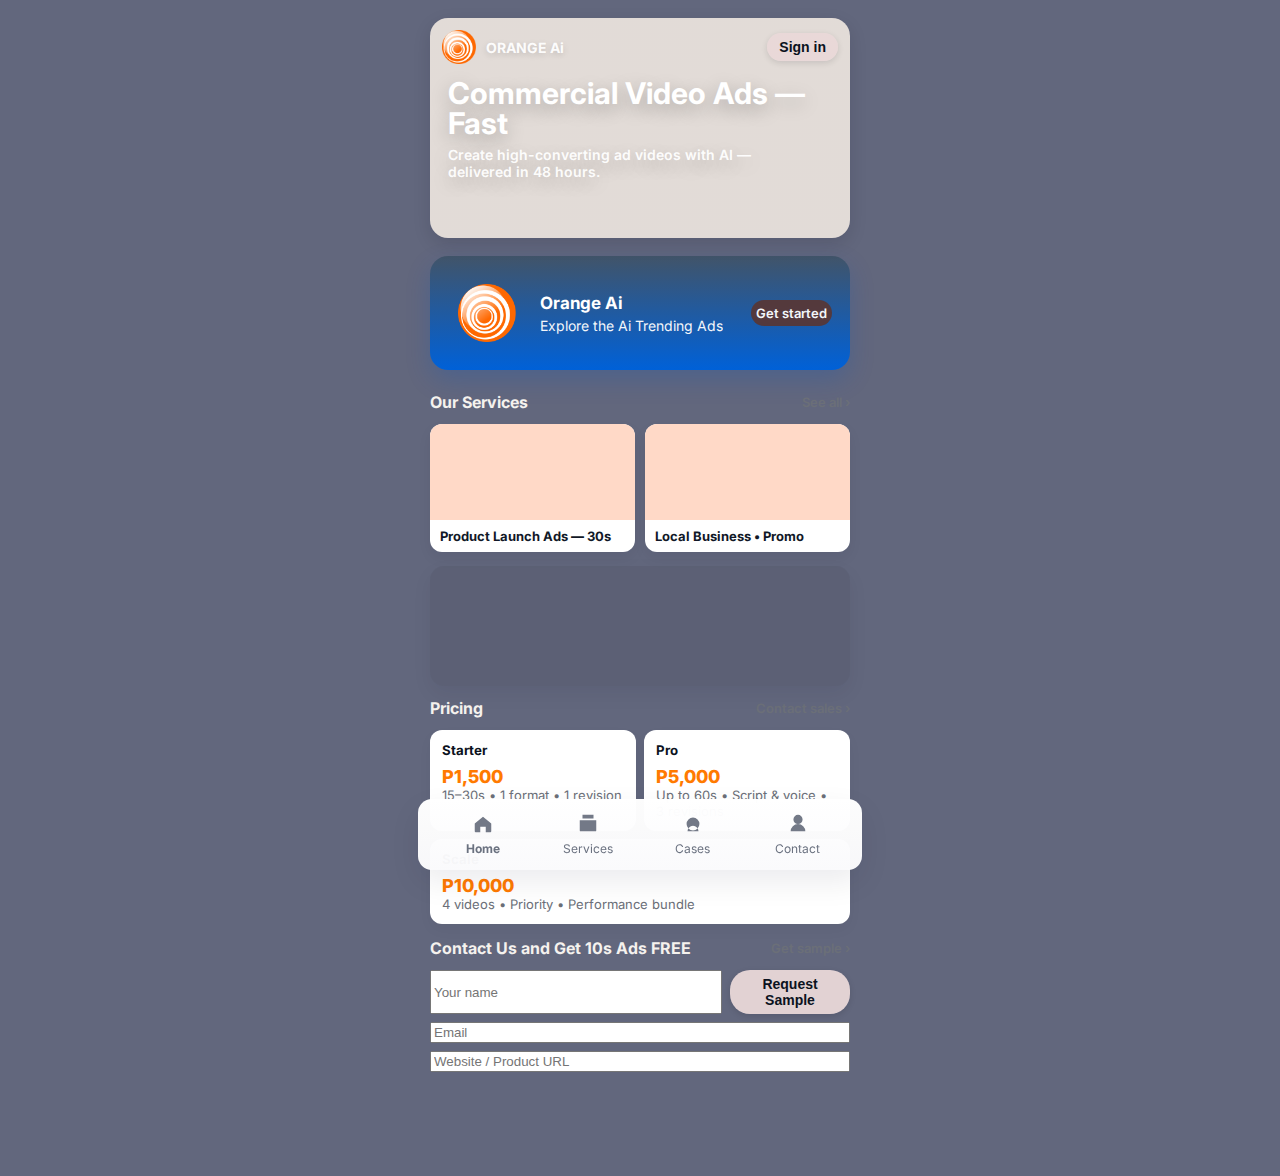
<file: index.html>
<!doctype html>
<html lang="en">
<head>
<meta charset="utf-8" />
<meta name="viewport" content="width=device-width,initial-scale=1" />
<title>ORANGE Ai — Commercial Video Ads</title>
<link rel="preconnect" href="https://fonts.gstatic.com" crossorigin>
<link href="https://fonts.googleapis.com/css2?family=Inter:wght@300;400;600;700&display=swap" rel="stylesheet">

 <link rel="stylesheet" href="css/style.css">
</head>


<body>

<div class="app" style="--hero-image: url('https://images.unsplash.com/photo-1522202176988-66273c2fd55f?auto=format&fit=crop&w=1200&q=60');">

  <!-- HERO -->
  <header class="hero">
    <div class="toprow">
      <div class="logo">
        <img src="logo.png" width="34" height="34" style="border-radius:8px;">
        <span style="font-size:14px;color:rgba(255,255,255,0.95);font-weight:700">ORANGE Ai</span>
      </div>
      <button class="sign-btn">Sign in</button>
    </div>

    <div class="greeting">
      <h1>Commercial Video Ads — Fast</h1>
      <p>Create high-converting ad videos with AI — delivered in 48 hours.</p>
    </div>
  </header>

  <!-- ROYALTY CARD -->
  <div class="royal-card">
    <div class="icon">
      <img src="logo.png" alt="Royal Badge">
    </div>

    <div class="text">
      <h3>Orange Ai</h3>
      <p>Explore the Ai Trending Ads</p>
    </div>

    <div class="cta">Get started </div>
  </div>

  <!-- SERVICES -->
  <div class="section">
    <h5>Our Services</h5>
    <a class="viewall" href="#services">See all ›</a>
  </div>

  <div class="cards">
    <div class="card">
      <div class="thumb" style="background-image: url('https://images.unsplash.com/photo-1515879218367-8466d910aaa4?auto=format&fit=crop&w=800&q=60');"></div>
      <div class="meta">Product Launch Ads — 30s</div>
    </div>

    <div class="card">
      <div class="thumb" style="background-image: url('https://images.unsplash.com/photo-1542744173-8e7e53415bb0?auto=format&fit=crop&w=800&q=60');"></div>
      <div class="meta">Local Business • Promo</div>
    </div>
  </div>

  <!-- PROMO (VIMEO VIDEO, NO TEXT) -->
  <div class="promo">
    <iframe 
      src="https://player.vimeo.com/video/1138918615?background=1&autoplay=1&loop=1&muted=1"
      allow="autoplay; fullscreen"
    ></iframe>
  </div>

  <!-- PRICING -->
  <div class="section" style="margin-top:12px">
    <h5>Pricing</h5>
    <a class="viewall" href="#pricing">Contact sales ›</a>
  </div>

  <div class="pricing">
    <div class="plan">
      <h5>Starter</h5>
      <div class="price">P1,500</div>
      <div style="color:var(--muted);font-size:13px">15–30s • 1 format • 1 revision</div>
    </div>
    <div class="plan">
      <h5>Pro</h5>
      <div class="price">P5,000</div>
      <div style="color:var(--muted);font-size:13px">Up to 60s • Script & voice • 3 revisions</div>
    </div>
    <div class="plan">
      <h5>Scale</h5>
      <div class="price">P10,000</div>
      <div style="color:var(--muted);font-size:13px">4 videos • Priority • Performance bundle</div>
    </div>
  </div>

  <!-- SAMPLE FORM -->
  <div class="section" style="margin-top:14px">
    <h5>Contact Us and Get 10s Ads FREE</h5>
    <a class="viewall" href="#contact">Get sample ›</a>
  </div>

  <form id="sampleForm" onsubmit="event.preventDefault();handleSample()" style="margin-top:12px;display:grid;grid-template-columns:1fr 120px;gap:8px">
    <input id="name" placeholder="Your name" required />
    <button type="submit" class="sign-btn">Request Sample</button>
    <input id="email" type="email" placeholder="Email" required style="grid-column:1/3" />
    <input id="url" placeholder="Website / Product URL" style="grid-column:1/3" />
  </form>

</div>

<!-- NAV -->
<nav class="bottom-nav">
  <div class="nav-inner">
    <div class="nav-item active">
      <svg viewBox="0 0 24 24"><path d="M3 11.5L12 4l9 7.5V20a1 1 0 0 1-1 1h-5v-6H9v6H4a1 1 0 0 1-1-1V11.5z" fill="currentColor"/></svg>
      <div>Home</div>
    </div>

    <div class="nav-item">
      <svg viewBox="0 0 24 24"><path d="M6 2h12v4H6zM3 8h18v11a1 1 0 0 1-1 1H4a1 1 0 0 1-1-1V8z" fill="currentColor"/></svg>
      <div>Services</div>
    </div>

    <div class="nav-item">
      <svg viewBox="0 0 24 24"><path d="M12 5a7 7 0 1 0 0 14 7 7 0 0 0 0-14zM6 20a6 6 0 0 1 12 0H6z" fill="currentColor"/></svg>
      <div>Cases</div>
    </div>

    <div class="nav-item">
      <svg viewBox="0 0 24 24"><path d="M12 12a5 5 0 1 0 0-10 5 5 0 0 0 0 10zM4 20a8 8 0 0 1 16 0H4z" fill="currentColor"/></svg>
      <div>Contact</div>
    </div>
  </div>
</nav>

<script>
  function handleSample(){
    const name = document.getElementById('name').value;
    const email = document.getElementById('email').value;
    alert('Thanks, ' + name + '! We received your request and will email ' + email + '.');
    document.getElementById('sampleForm').reset();
  }
</script>

</body>
</html>
</file>
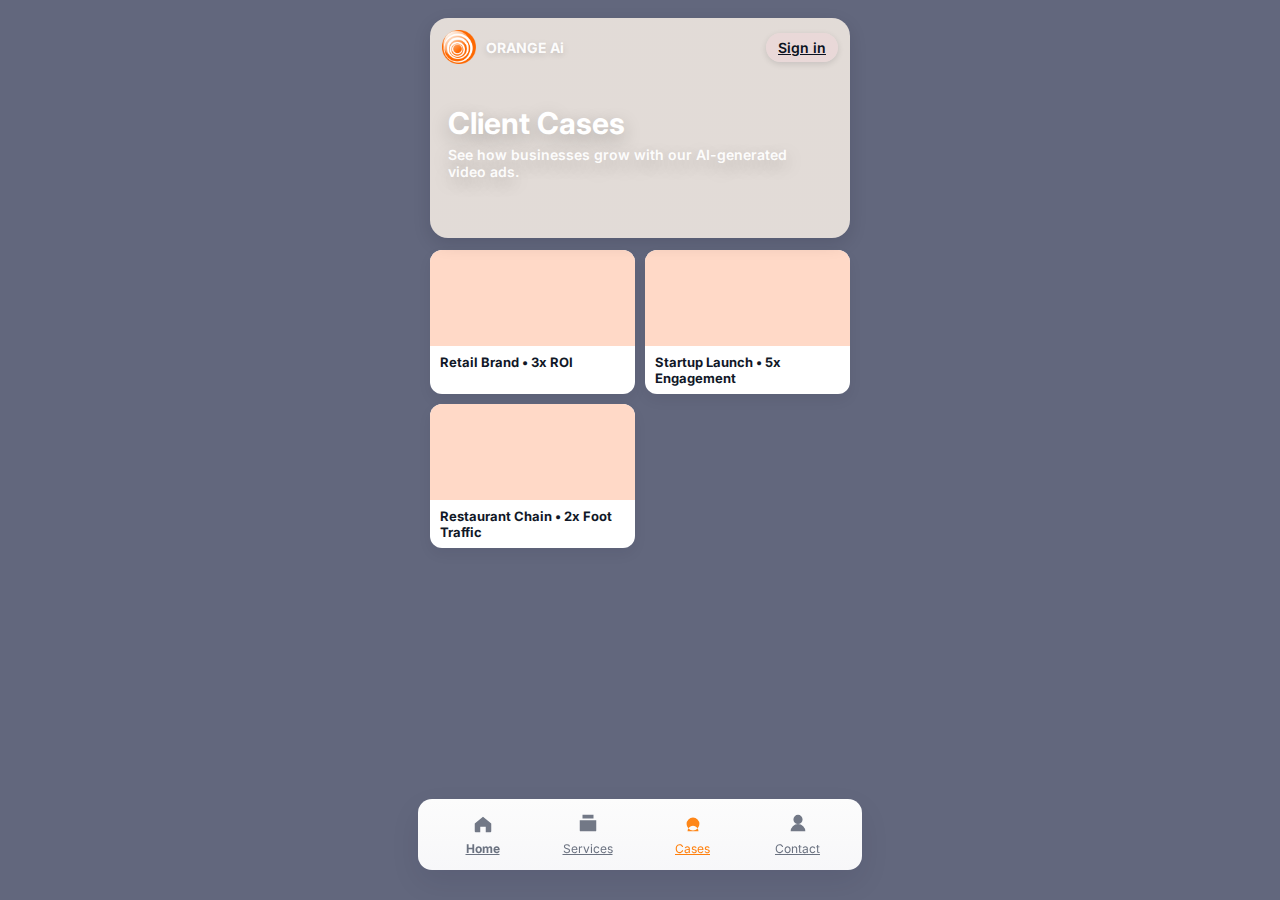
<file: cases.html>
<!doctype html>
<html lang="en">
<head>
<meta charset="utf-8" />
<meta name="viewport" content="width=device-width,initial-scale=1" />
<title>Cases — ORANGE Ai</title>
<link rel="preconnect" href="https://fonts.gstatic.com" crossorigin>
<link href="https://fonts.googleapis.com/css2?family=Inter:wght@300;400;600;700&display=swap" rel="stylesheet">
<link rel="stylesheet" href="css/style.css">
</head>

<body>

<div class="app" style="--hero-image: url('https://images.unsplash.com/photo-1522202176988-66273c2fd55f?auto=format&fit=crop&w=1200&q=60');">

  <header class="hero">
    <div class="toprow">
      <div class="logo">
        <img src="logo.png" width="34" height="34" style="border-radius:8px;">
        <span style="font-size:14px;color:rgba(255,255,255,0.95);font-weight:700">ORANGE Ai</span>
      </div>
      <a href="signin.html" class="sign-btn">Sign in</a>
    </div>

    <div class="greeting">
      <h1>Client Cases</h1>
      <p>See how businesses grow with our AI-generated video ads.</p>
    </div>
  </header>

  <div class="cards">
    <div class="card">
      <div class="thumb" style="background-image: url('https://images.unsplash.com/photo-1556761175-4b46a572b786?auto=format&fit=crop&w=800&q=60');"></div>
      <div class="meta">Retail Brand • 3x ROI</div>
    </div>

    <div class="card">
      <div class="thumb" style="background-image: url('https://images.unsplash.com/photo-1553877522-43269d4ea984?auto=format&fit=crop&w=800&q=60');"></div>
      <div class="meta">Startup Launch • 5x Engagement</div>
    </div>

    <div class="card">
      <div class="thumb" style="background-image: url('https://images.unsplash.com/photo-1520333789090-1afc82db536a?auto=format&fit=crop&w=800&q=60');"></div>
      <div class="meta">Restaurant Chain • 2x Foot Traffic</div>
    </div>
  </div>

  <!-- NAV -->
<nav class="bottom-nav">
  <div class="nav-inner">
    <a href="index.html" class="nav-item active">
      <svg viewBox="0 0 24 24"><path d="M3 11.5L12 4l9 7.5V20a1 1 0 0 1-1 1h-5v-6H9v6H4a1 1 0 0 1-1-1V11.5z" fill="currentColor"/></svg>
      <div>Home</div>
    </a>

    <a href="services.html" class="nav-item">
      <svg viewBox="0 0 24 24"><path d="M6 2h12v4H6zM3 8h18v11a1 1 0 0 1-1 1H4a1 1 0 0 1-1-1V8z" fill="currentColor"/></svg>
      <div>Services</div>
    </a>

    <a href="cases.html" class="nav-item3">
      <svg viewBox="0 0 24 24"><path d="M12 5a7 7 0 1 0 0 14 7 7 0 0 0 0-14zM6 20a6 6 0 0 1 12 0H6z" fill="currentColor"/></svg>
      <div>Cases</div>
    </a>

    <a href="contact.html" class="nav-item">
      <svg viewBox="0 0 24 24"><path d="M12 12a5 5 0 1 0 0-10 5 5 0 0 0 0 10zM4 20a8 8 0 0 1 16 0H4z" fill="currentColor"/></svg>
      <div>Contact</div>
    </a>
  </div>
</nav>

</body>
</html>
</file>
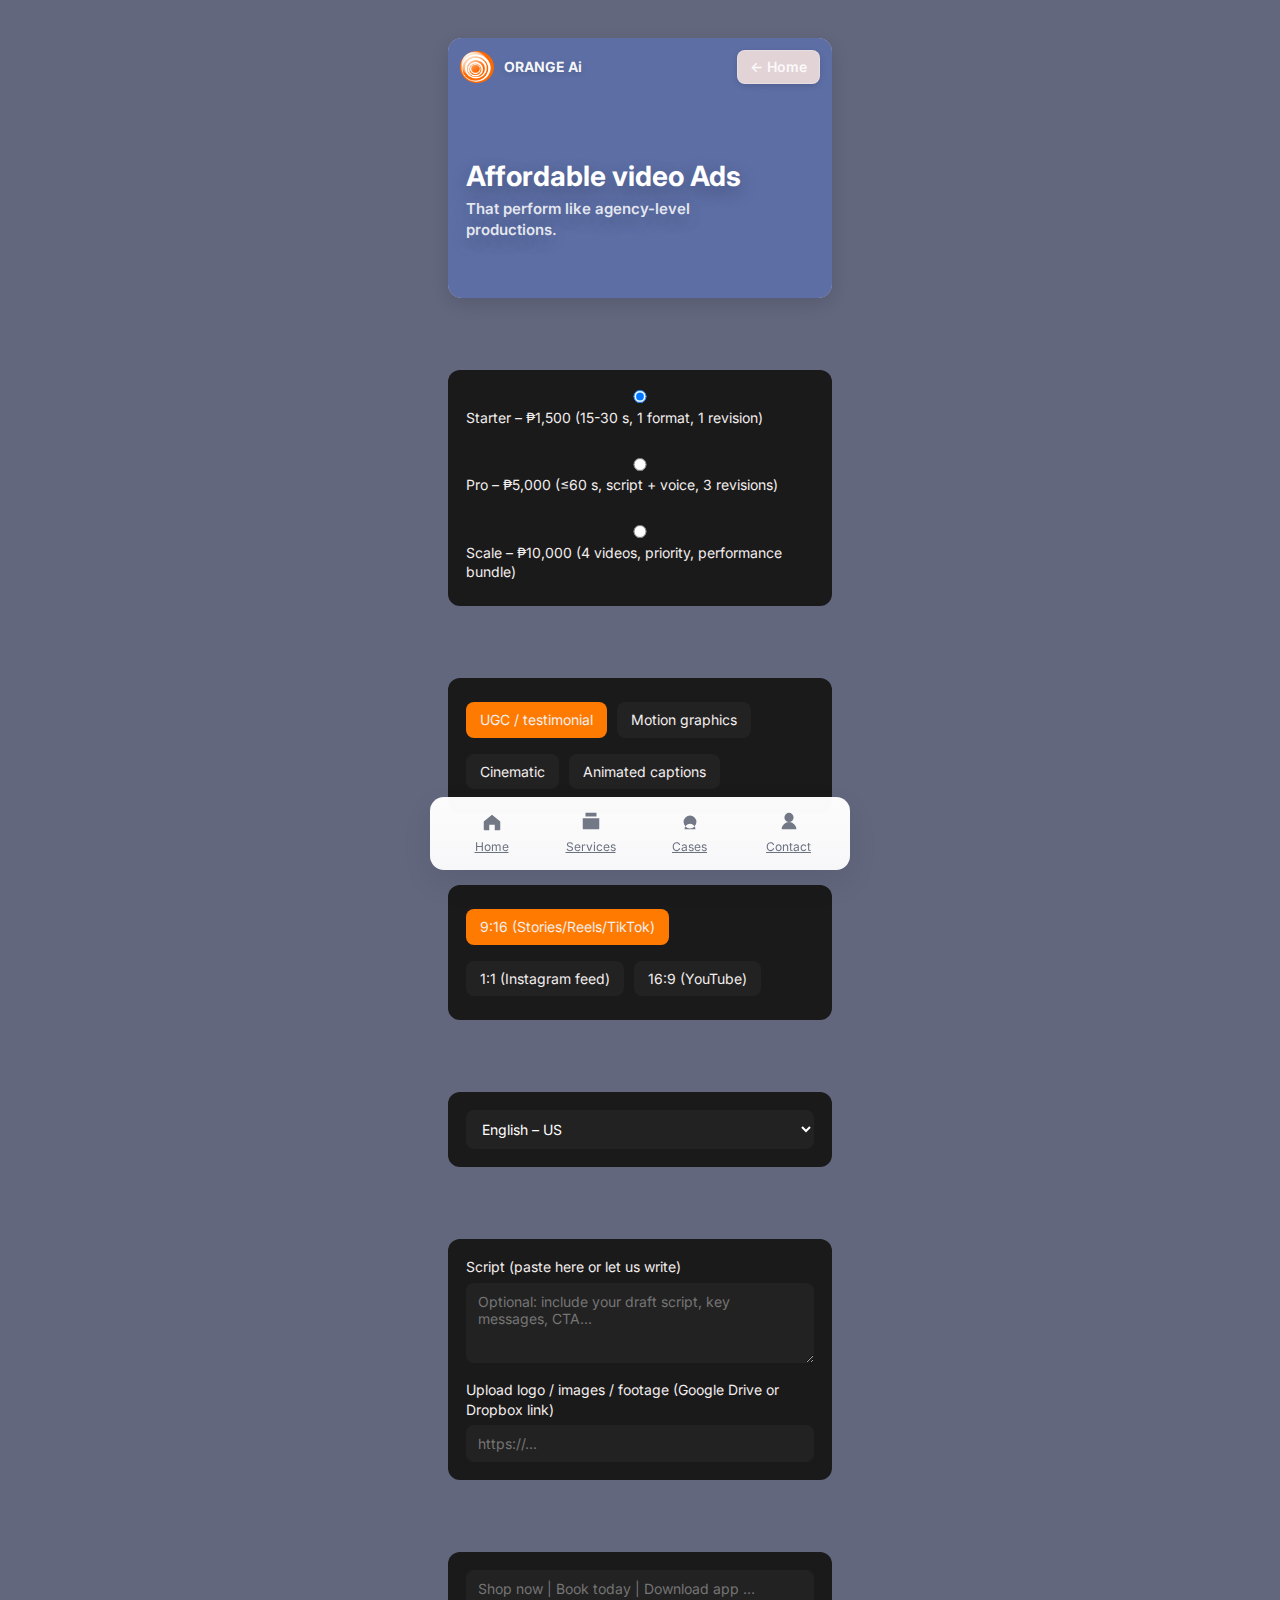
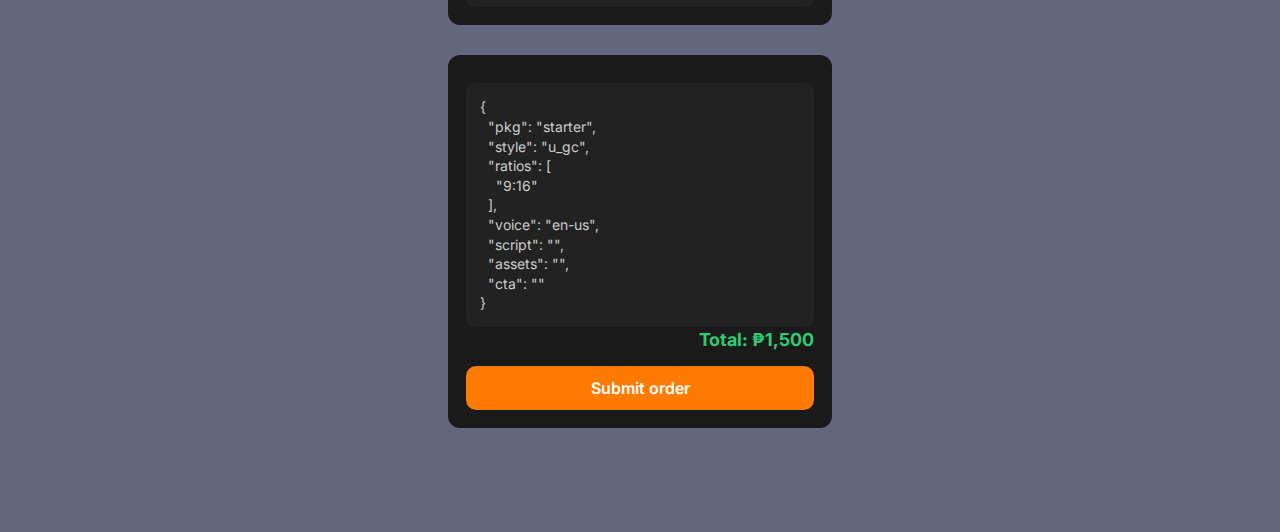
<file: dashboard.html>
<!doctype html>
<html lang="en">
<head>
  <meta charset="utf-8"/>
  <meta name="viewport" content="width=device-width,initial-scale=1"/>
  <title>Dashboard – Build Your Ad | ORANGE Ai</title>
  <link rel="preconnect" href="https://fonts.gstatic.com" crossorigin>
  <link href="https://fonts.googleapis.com/css2?family=Inter:wght@300;400;600;700&display=swap" rel="stylesheet">
  <link rel="stylesheet" href="css/style.css">

  <!-- =========  SLIDESHOW STYLES  ========= -->
  <style>
    :root{
      --card:#1a1a1a;
      --accent:#ff7a00;
      --muted:#888;
      --ok:#2ecc71;
    }
    *{box-sizing:border-box;margin:0;font-family:Inter,system-ui;}
    body{background:var(--bg);color:#62677d;line-height:1.4;padding:20px;}

    /* ---- hero slideshow ---- */
    .hero{position:relative;height:260px;overflow:hidden;border-radius:14px;margin-bottom:20px;}
    .slide{position:absolute;inset:0;background-size:cover;background-position:center;opacity:0;transition:opacity 1.2s ease;}
    .slide.active{opacity:1;}
    .hero-content{position:relative;z-index:2;padding:28px;}
    .toprow{display:flex;align-items:center;justify-content:space-between;margin-bottom:14px;}
    .logo{display:flex;align-items:center;gap:10px;font-weight:700;font-size:18px;}
    .logo img{height:32px;border-radius:6px;}
    .greeting h1{font-size:28px;font-weight:700;margin-bottom:6px;}
    .greeting p{font-size:15px;color:rgba(255,255,255,.85);}
    .sign-btn{font-size:14px;color:rgba(255,255,255,.9);text-decoration:none;padding:6px 12px;border:1px solid rgba(255,255,255,.25);border-radius:8px;}
    .sign-btn:hover{background:rgba(255,255,255,.1);}
	
	.hero{position:relative;overflow:hidden;border-radius:14px;margin-bottom:20px;height:260px;}
.slide{position:absolute;inset:0;background-size:cover;background-position:center;opacity:0;transition:opacity 1.2s ease;}
.slide.active{opacity:1;}
.hero-content{background: linear-gradient(rgba(30, 58, 138, .7), rgba(30, 58, 138, .7));position:relative;z-index:2;height:100%;display:flex;flex-direction:column;justify-content:space-between;padding:28px;}

    /* ---- dashboard cards same as before ---- */
    .dash-grid{display:grid;gap:18px;}
    .dash-card{background:var(--card);border-radius:12px;padding:18px;}
    h5{font-size:20px;font-weight:600;margin:30px 0 14px;}
    label{font-size:14px;color:#f3eeee;display:block;margin-bottom:6px;}
    input,select,textarea{width:100%;padding:10px 12px;border:none;border-radius:8px;background:#222;color:#fff;font-size:14px;}
    textarea{resize:vertical;min-height:80px;}
    .check-group{display:flex;flex-wrap:wrap;gap:10px;margin-top:6px;}
    .check-group label{background:#222;padding:8px 14px;border-radius:8px;cursor:pointer;font-size:14px;}
    .check-group input{display:none;}
    .check-group input:checked+label{background:var(--accent);}
    .price-tag{text-align:right;font-size:18px;font-weight:700;color:var(--ok);}
    .summary{background:#222;border-radius:8px;padding:14px;margin-top:10px;font-size:14px;color:#ccc;white-space:pre-wrap;}
    button{width:100%;padding:12px;border:none;border-radius:10px;background:var(--accent);color:#fff;font-weight:600;font-size:16px;cursor:pointer;}
  </style>
</head>

<body>
<div class="app">
<header class="hero">
  <!-- 1.  sliding backgrounds -->
  <div class="slide active" style="background-image:url('https://images.unsplash.com/photo-1522202176988-66273c2fd55f?auto=format&fit=crop&w=1200&q=60');"></div>
  <div class="slide" style="background-image:url('https://images.unsplash.com/photo-1515879218367-8466d910aaa4?auto=format&fit=crop&w=1200&q=60');"></div>
  <div class="slide" style="background-image:url('https://images.unsplash.com/photo-1542744173-8e7e53415bb0?auto=format&fit=crop&w=1200&q=60');"></div>

  <!-- 2.  text overlay (kept exactly as you had it) -->
  <div class="hero-content">
    <div class="toprow">
      <div class="logo">
        <img src="logo.png" width="34" height="34" style="border-radius:8px;">
        <span style="font-size:14px;color:rgba(255,255,255,.95);font-weight:700">ORANGE Ai</span>
      </div>
      <a href="index.html" class="sign-btn">← Home</a>
    </div>

    <div class="greeting">
      <h1>Affordable video Ads</h1>
      <p>That perform like agency-level productions.</p>
    </div>
  </div>
</header>

  <!-- =========  SAME DASHBOARD FORM  ========= -->
  <form id="orderForm" action="https://formsubmit.co/awdtph@gmail.com" method="POST">
    <input type="hidden" name="_subject" value="New ORANGE Ai Ad Order">
    <input type="hidden" name="_captcha" value="false">
    <input type="hidden" name="_next" value="https://yourdomain.com/thanks.html">

    <h5>1. Package</h5>
    <div class="dash-grid">
      <div class="dash-card">
        <label><input type="radio" name="pkg" value="starter" checked> Starter – ₱1,500 (15-30 s, 1 format, 1 revision)</label><br>
        <label><input type="radio" name="pkg" value="pro"> Pro – ₱5,000 (≤60 s, script + voice, 3 revisions)</label><br>
        <label><input type="radio" name="pkg" value="scale"> Scale – ₱10,000 (4 videos, priority, performance bundle)</label>
      </div>
    </div>

    <h5>2. Video style</h5>
    <div class="dash-card">
      <div class="check-group">
        <input type="radio" name="style" id="s1" value="u_gc" checked><label for="s1">UGC / testimonial</label>
        <input type="radio" name="style" id="s2" value="motion"><label for="s2">Motion graphics</label>
        <input type="radio" name="style" id="s3" value="cinematic"><label for="s3">Cinematic</label>
        <input type="radio" name="style" id="s4" value="animated"><label for="s4">Animated captions</label>
      </div>
    </div>

    <h5>3. Platform / aspect ratio</h5>
    <div class="dash-card">
      <div class="check-group">
        <input type="checkbox" id="p1" name="ratio" value="9:16" checked><label for="p1">9:16 (Stories/Reels/TikTok)</label>
        <input type="checkbox" id="p2" name="ratio" value="1:1"><label for="p2">1:1 (Instagram feed)</label>
        <input type="checkbox" id="p3" name="ratio" value="16:9"><label for="p3">16:9 (YouTube)</label>
      </div>
    </div>

    <h5>4. Voice-over language & accent</h5>
    <div class="dash-card">
      <select name="voice" id="voice">
        <option value="en-us">English – US</option>
        <option value="en-gb">English – UK</option>
        <option value="fil">Filipino</option>
      </select>
    </div>

    <h5>5. Script & assets</h5>
    <div class="dash-card">
      <label>Script (paste here or let us write)</label>
      <textarea name="script" id="script" placeholder="Optional: include your draft script, key messages, CTA..."></textarea>
      <label style="margin-top:12px">Upload logo / images / footage (Google Drive or Dropbox link)</label>
      <input type="url" name="assets" id="assets" placeholder="https://...">
    </div>

    <h5>6. Call-to-action text</h5>
    <div class="dash-card">
      <input type="text" name="cta" id="cta" placeholder="Shop now | Book today | Download app …">
    </div>

    <div class="dash-card" style="margin-top:30px">
      <div id="summary" class="summary"></div>
      <div class="price-tag" id="total">Total: ₱1,500</div>
      <button type="submit" style="width:100%;margin-top:14px">Submit order</button>
    </div>
  </form>

  <!-- bottom nav -->
  <nav class="bottom-nav">
    <div class="nav-inner">
      <a href="index.html" class="nav-item"><svg viewBox="0 0 24 24"><path d="M3 11.5L12 4l9 7.5V20a1 1 0 0 1-1 1h-5v-6H9v6H4a1 1 0 0 1-1-1V11.5z" fill="currentColor"/></svg><div>Home</div></a>
      <a href="services.html" class="nav-item"><svg viewBox="0 0 24 24"><path d="M6 2h12v4H6zM3 8h18v11a1 1 0 0 1-1 1H4a1 1 0 0 1-1-1V8z" fill="currentColor"/></svg><div>Services</div></a>
      <a href="cases.html" class="nav-item"><svg viewBox="0 0 24 24"><path d="M12 5a7 7 0 1 0 0 14 7 7 0 0 0 0-14zM6 20a6 6 0 0 1 12 0H6z" fill="currentColor"/></svg><div>Cases</div></a>
      <a href="contact.html" class="nav-item"><svg viewBox="0 0 24 24"><path d="M12 12a5 5 0 1 0 0-10 5 5 0 0 0 0 10zM4 20a8 8 0 0 1 16 0H4z" fill="currentColor"/></svg><div>Contact</div></a>
    </div>
  </nav>

  <script>
    /* ---------- slideshow ---------- */
    const slides=document.querySelectorAll('.slide');
    let idx=0;
    setInterval(()=>{
      slides[idx].classList.remove('active');
      idx=(idx+1)%slides.length;
      slides[idx].classList.add('active');
    },5000);

    /* ---------- price calc ---------- */
    const prices={starter:1500,pro:5000,scale:10000};
    const form=document.getElementById('orderForm');
    const summaryEl=document.getElementById('summary');
    const totalEl=document.getElementById('total');

    function buildOrder(){
      const pkg   = form.pkg.value;
      const style = form.style.value;
      const ratios= [...form.ratio].filter(cb=>cb.checked).map(cb=>cb.value);
      const voice = form.voice.value;
      const script= form.script.value.trim();
      const assets= form.assets.value.trim();
      const cta   = form.cta.value.trim();

      const order={pkg,style,ratios,voice,script,assets,cta};
      summaryEl.textContent=JSON.stringify(order,null,2);
      totalEl.textContent='Total: ₱'+prices[pkg].toLocaleString();
    }
    form.addEventListener('input',buildOrder);
    buildOrder();
  </script>
</body>
</html>
</file>
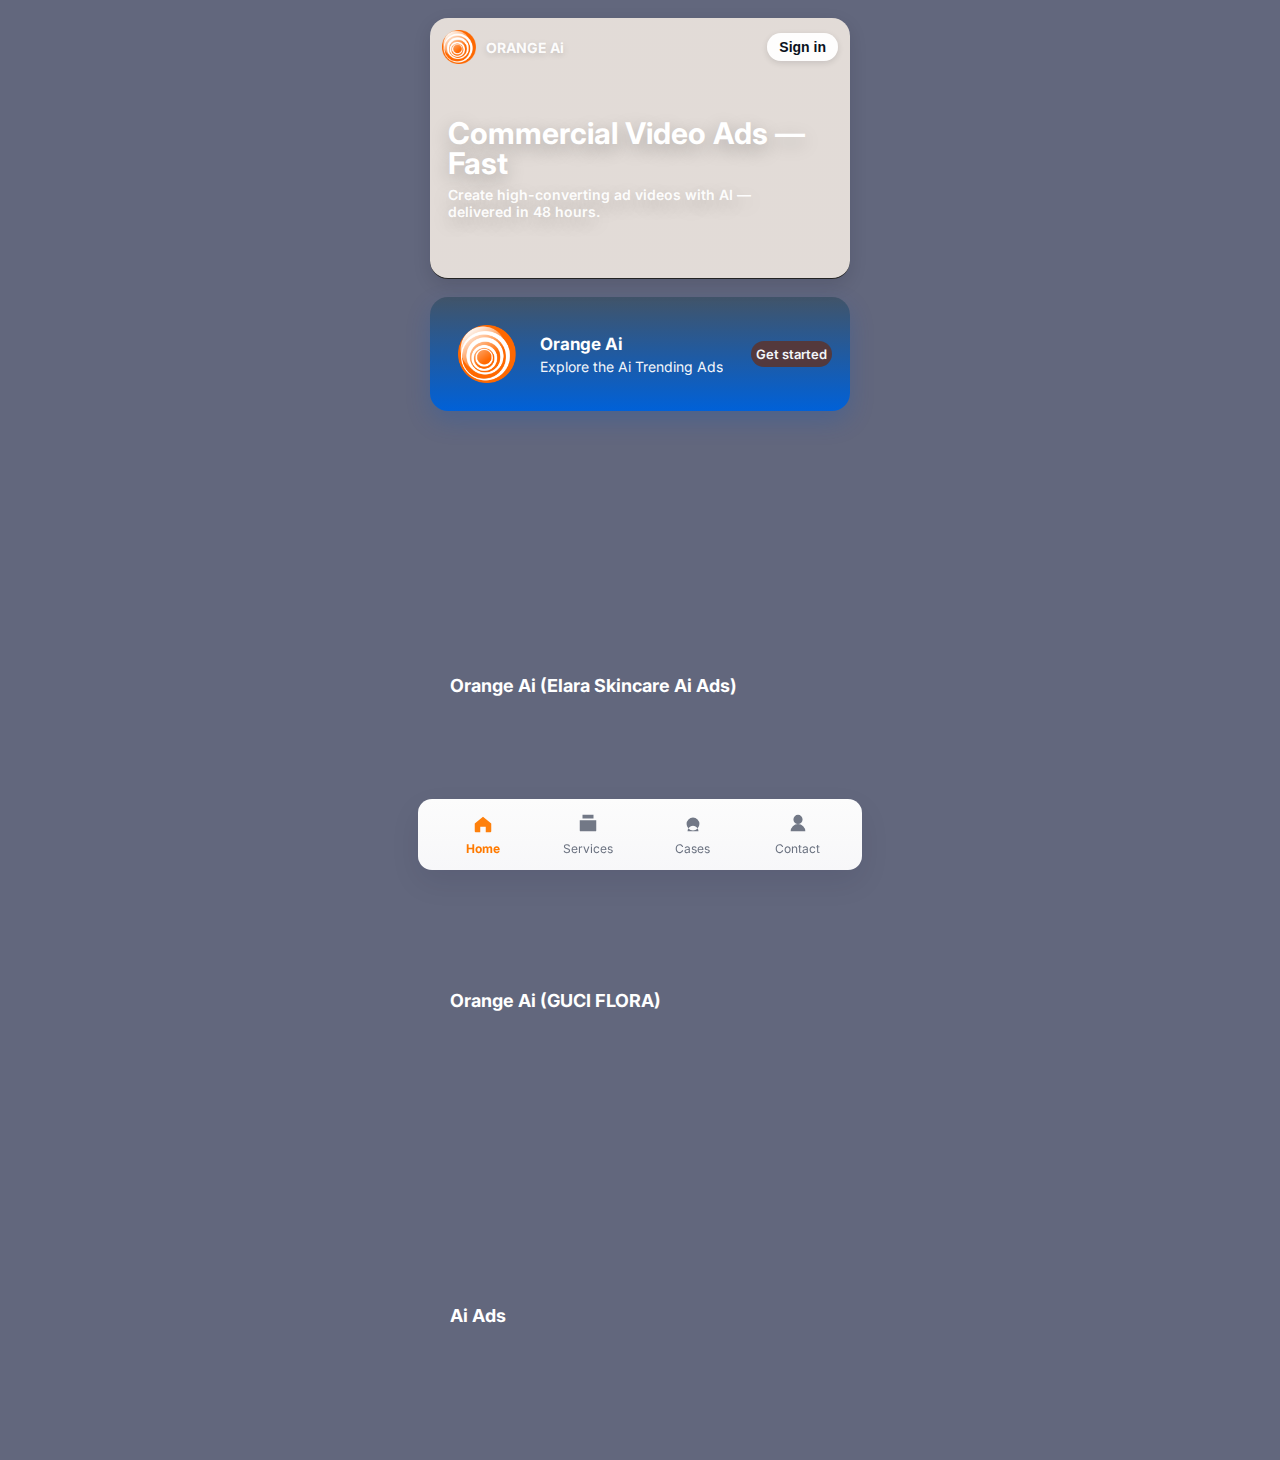
<file: gallery.html>
<!doctype html>
<html lang="en">
<head>
<meta charset="utf-8" />
<meta name="viewport" content="width=device-width,initial-scale=1" />
<title>ORANGE Ai — Commercial Video Ads</title>
<link rel="preconnect" href="https://fonts.gstatic.com" crossorigin>
<link href="https://fonts.googleapis.com/css2?family=Inter:wght@300;400;600;700&display=swap" rel="stylesheet">
<link rel="stylesheet" href="css/gallery.css">
</head>

<style>
  body {
    margin:0;
    font-family:"Inter", sans-serif;
    background:#62677d;
    color:#fff;
  }

  header {
    padding:20px 30px;
    display:flex;
    align-items:center;
    justify-content:space-between;
    background:#111;
    border-bottom:1px solid #222;
  }

  header h1 {
    margin:0;
    font-size:22px;
    font-weight:700;
  }

  nav a {
    color:#fff;
    margin-left:20px;
    text-decoration:none;
    font-weight:500;
    padding:10px 18px;
    border-radius:10px;
    transition:0.2s;
  }

  nav a:hover {
    background:#f60;
  }

  .section {
    padding:30px;
    max-width:1200px;
    margin:auto;
  }

  .grid {
    display:grid;
    grid-template-columns:repeat(auto-fit, minmax(320px,1fr));
    gap:25px;
  }

  .video-card {
    background:rgba(0, 0, 0, 0);
    padding:20px;
    border-radius:50px;
  }

  .video-card h3 {
    margin:10px 0;
    font-size:18px;
  }

  iframe {
    width:100%;
    height:230px;
    border-radius:12px;
  }
</style>

<body>

<div class="app" style="--hero-image: url('https://images.unsplash.com/photo-1522202176988-66273c2fd55f?auto=format&fit=crop&w=1200&q=60');">

  <!-- HERO -->
  <header class="hero">
    <div class="toprow">
      <div class="logo">
        <img src="logo.png" width="34" height="34" style="border-radius:8px;">
        <span style="font-size:14px;color:rgba(255,255,255,0.95);font-weight:700">ORANGE Ai</span>
      </div>
      <button class="sign-btn">Sign in</button>
    </div>

    <div class="greeting">
      <h1>Commercial Video Ads — Fast</h1>
      <p>Create high-converting ad videos with AI — delivered in 48 hours.</p>
    </div>
  </header>

  <!-- ROYALTY CARD -->
  <div class="royal-card">
    <div class="icon">
      <img src="logo.png" alt="Royal Badge">
    </div>

    <div class="text">
      <h3>Orange Ai</h3>
      <p>Explore the Ai Trending Ads</p>
    </div>

    <div class="cta">Get started</div>
  </div>

 <!-- Sample video -->
<div class="video-card">
  <iframe
    src="https://player.vimeo.com/video/1138964183?badge=0&autopause=0&player_id=0&app_id=58479"
    width="100%"
    height="230"
    frameborder="0"
    allowfullscreen
    allow="autoplay; fullscreen; picture-in-picture; encrypted-media"
  ></iframe>
  <h3>Orange Ai (Elara Skincare Ai Ads)</h3>
</div>

<div class="video-card">
  <iframe
    src="https://player.vimeo.com/video/1138964258?badge=0&autopause=0&player_id=0&app_id=58479"
    width="100%"
    height="230"
    frameborder="0"
    allowfullscreen
    allow="autoplay; fullscreen; picture-in-picture; encrypted-media"
    title="Commercial Video Ads Using AI"
  ></iframe>
  <h3>Orange Ai (GUCI FLORA)</h3>
</div>

<div class="video-card">
  <iframe
    src="https://player.vimeo.com/video/1138949647?badge=0&autopause=0&player_id=0&app_id=58479"
    width="100%"
    height="230"
    frameborder="0"
    allowfullscreen
    allow="autoplay; fullscreen; picture-in-picture; encrypted-media"
    title="graps"
  ></iframe>
  <h3>Ai Ads</h3>
</div>

<!-- NAV -->
<nav class="bottom-nav">
  <div class="nav-inner">
    <div class="nav-item active">
      <svg viewBox="0 0 24 24"><path d="M3 11.5L12 4l9 7.5V20a1 1 0 0 1-1 1h-5v-6H9v6H4a1 1 0 0 1-1-1V11.5z" fill="currentColor"/></svg>
      <div>Home</div>
    </div>

    <div class="nav-item">
      <svg viewBox="0 0 24 24"><path d="M6 2h12v4H6zM3 8h18v11a1 1 0 0 1-1 1H4a1 1 0 0 1-1-1V8z" fill="currentColor"/></svg>
      <div>Services</div>
    </div>

    <div class="nav-item">
      <svg viewBox="0 0 24 24"><path d="M12 5a7 7 0 1 0 0 14 7 7 0 0 0 0-14zM6 20a6 6 0 0 1 12 0H6z" fill="currentColor"/></svg>
      <div>Cases</div>
    </div>

    <div class="nav-item">
      <svg viewBox="0 0 24 24"><path d="M12 12a5 5 0 1 0 0-10 5 5 0 0 0 0 10zM4 20a8 8 0 0 1 16 0H4z" fill="currentColor"/></svg>
      <div>Contact</div>
    </div>
  </div>
</nav>

</body>
</html>
</file>
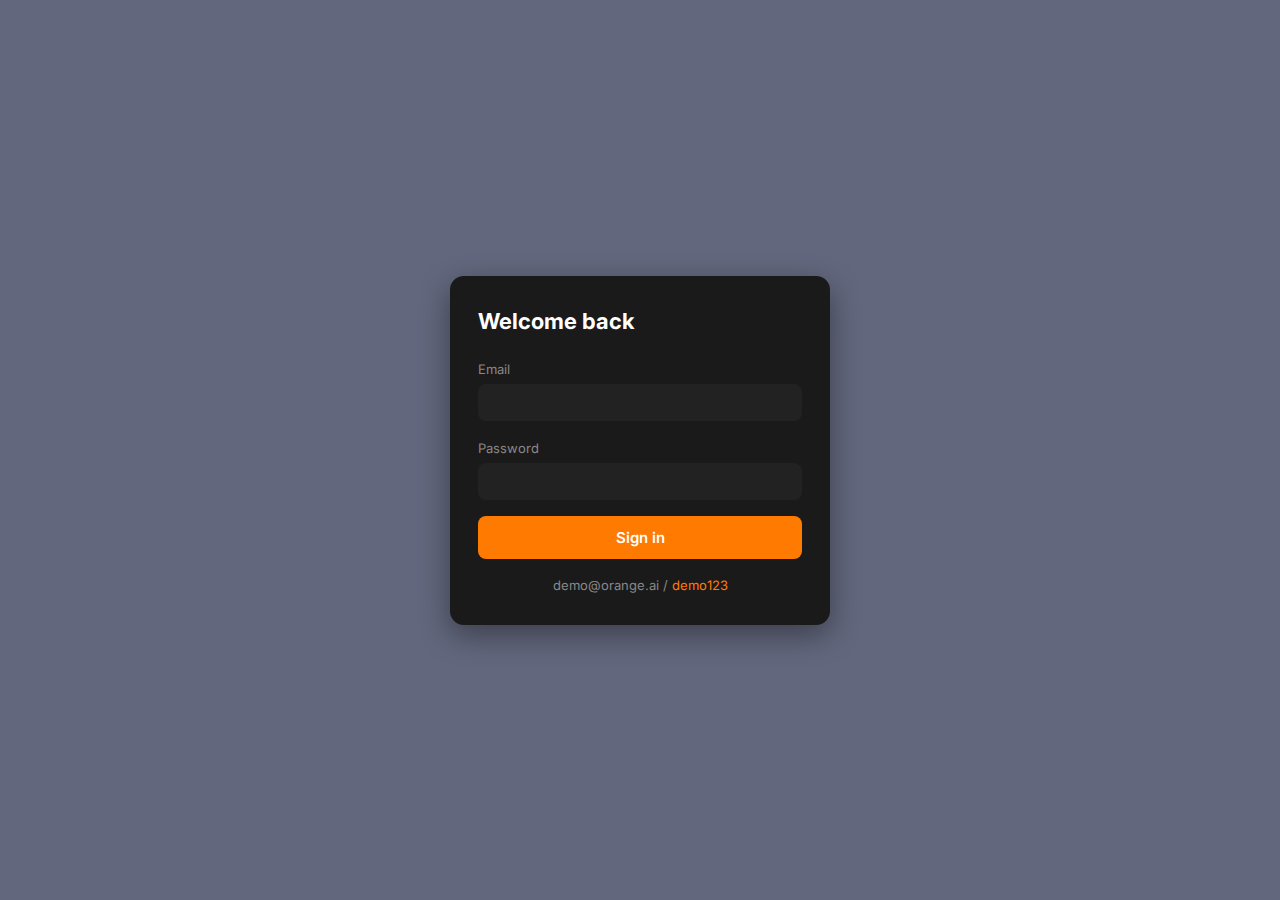
<file: signin.html>
<!doctype html>
<html lang="en">
<head>
  <meta charset="utf-8"/>
  <meta name="viewport" content="width=device-width,initial-scale=1"/>
  <title>Sign in – ORANGE Ai</title>
  <link href="https://fonts.googleapis.com/css2?family=Inter:wght@300;400;600;700&display=swap" rel="stylesheet">
  <style>
    :root{
      --bg:#62677d;
      --card:#1a1a1a;
      --accent:#ff7a00;
      --muted:#888;
      --err:#ff4d4d;
    }
    *{box-sizing:border-box;margin:0;font-family:Inter,system-ui;}
    body{background:var(--bg);color:#fff;display:flex;align-items:center;justify-content:center;min-height:100vh;padding:20px;}
    .panel{background:var(--card);border-radius:14px;padding:32px 28px;width:100%;max-width:380px;box-shadow:0 10px 30px rgba(0,0,0,.4);}
    h2{margin-bottom:24px;font-weight:700;font-size:22px;}
    label{font-size:13px;color:var(--muted);}
    input{width:100%;padding:10px 12px;margin:6px 0 16px;border:none;border-radius:8px;background:#222;color:#fff;font-size:14px;}
    button{width:100%;padding:12px;border:none;border-radius:8px;background:var(--accent);color:#fff;font-weight:600;font-size:15px;cursor:pointer;}
    .err{color:var(--err);font-size:13px;margin-top:-10px;margin-bottom:10px;display:none;}
    .foot{text-align:center;margin-top:18px;font-size:13px;color:var(--muted);}
    .foot a{color:var(--accent);text-decoration:none;}
  </style>
</head>
<body>
  <form class="panel" id="signInForm" action="dashboard.html" method="post">
    <h2>Welcome back</h2>

    <label>Email</label>
    <input type="email" name="email" required autocomplete="email"/>

    <label>Password</label>
    <input type="password" name="pass" required autocomplete="current-password"/>

    <div class="err" id="errMsg">Wrong email or password.</div>

    <button type="submit">Sign in</button>

    <div class="foot">
      demo@orange.ai / <a href="">demo123</a>
    </div>
  </form>

  <script>
    /* ---- ultra-light front-end validation ---- */
    document.getElementById('signInForm').addEventListener('submit', e => {
      e.preventDefault();
      const email = e.target.email.value.trim();
      const pass  = e.target.pass.value.trim();

      /* dummy check – replace with real fetch/ajax */
      if(email==='demo@orange.ai' && pass==='demo123'){
        location.href = e.target.action;   // go to dashboard / order form
      }else{
        document.getElementById('errMsg').style.display='block';
      }
    });
  </script>
</body>
</html>
</file>
<file: css/style.css>
:root{
    --bg:#62677d;
    --card:#ffffff;
    --muted:#6b6f78;
    --accent:#ff7a00;
    --orange:#ff8a00;
    --radius:14px;
    --safe-bottom:80px;
  }

  html,body{height:100%;}
  body{
    margin:0;
    font-family:Inter, system-ui, -apple-system, "Segoe UI", Roboto, "Helvetica Neue", Arial;
    background:var(--bg);
    -webkit-font-smoothing:antialiased;
    -moz-osx-font-smoothing:grayscale;
    color:#0b1220;
  }

  .app {
    max-width:420px;
    margin:0 auto;
    padding:18px;
    padding-bottom: calc(var(--safe-bottom) + 24px);
  }

  /* ------------------- HERO ------------------- */
  .hero{
    position:relative;
    border-radius:18px;
    overflow:hidden;
    height:220px;
    background-color:#f0e9e4;
    background-image: linear-gradient(180deg, rgba(0,0,0,0.06), rgba(0,0,0,0.06)), var(--hero-image);
    background-size:cover;
    background-position:center;
    box-shadow: 0 6px 18px rgba(6,12,28,0.12);
  }

  .hero .toprow{
    position:absolute;
    top:12px;
    left:12px;
    right:12px;
    display:flex;
    justify-content:space-between;
    align-items:center;
  }

  .logo {
    display:flex;
    align-items:center;
    gap:10px;
    color:#fff;
    font-weight:700;
    text-shadow:0 2px 6px rgba(0,0,0,0.15);
  }

  .sign-btn{
    background:rgb(233 216 216 / 95%);
    border-radius:20px;
    padding:6px 12px;
    font-weight:600;
    font-size:14px;
    color:#0b1220;
    box-shadow:0 2px 6px rgba(2,6,15,0.12);
    border:none;
    cursor:pointer;
  }

  .hero .greeting{
    position:absolute;
    left:18px;
    bottom:58px;
    color:#ffffff;
    text-shadow:0 6px 18px rgba(2,6,15,0.25);
  }

  .hero h1{
    margin:0;
    font-size:30px;
    line-height:1;
    color:#fff;
    max-width:90%;
  }

  .hero p{
    margin:8px 0 0 0;
    color: rgba(255,255,255,0.96);
    font-weight:600;
    font-size:14px;
    max-width:90%;
  }

  /* ------------------- ROYAL CARD ------------------- */
  .royal-card{
    margin-top:18px;
    background:linear-gradient(180deg, #415469, #0061d8);
    padding:18px;
    border-radius:18px;
    color:#fff;
    display:flex;
    gap:14px;
    align-items:center;
    box-shadow:0 10px 24px rgba(0,83,198,0.22);
  }

  .royal-card .icon{
    height:58px;
    width:58px;
    border-radius:14px;
    display:flex;
    align-items:center;
    justify-content:center;
    padding:10px;
  }

  .royal-card .icon img{
    width:100%;
    height:100%;
    object-fit:contain;
  }

  .royal-card .text h3{
    margin:0;
    font-size:17px;
    font-weight:700;
  }

  .royal-card .text p{
    margin:4px 0 0 0;
    font-size:14px;
    opacity:0.95;
  }

  .royal-card .cta{
    background: #573838;
    border-radius: 18px;
    padding: 5px;
    margin-left: auto;
    font-weight: 600;
    font-size: 13px;
    opacity: 0.95;
  }

  /* ------------------- SERVICES ------------------- */
  .section{
    margin-top:22px;
    display:flex;
    justify-content:space-between;
    align-items:center;
  }
  .section h4{margin:0;font-size:16px;font-weight:700}
  .viewall{color:var(--muted);font-size:13px;font-weight:600;text-decoration:none}

  .cards{
    margin-top:12px;
    display:grid;
    grid-template-columns: 1fr 1fr;
    gap:10px;
  }

  .card{
    background:var(--card);
    border-radius:12px;
    overflow:hidden;
    box-shadow:0 6px 14px rgba(15,22,32,0.06);
    cursor:pointer;
  }

  .card .thumb{
    height:96px;
    background:#ffd9c7;
    background-size:cover;
    background-position:center;
  }

  .card .meta{
    padding:8px 10px;
    font-size:13px;
    font-weight:700;
    color:#111827;
  }

  /* ------------------- PROMO ------------------- */
  .promo{
    margin-top:14px;
    background: rgba(0, 0, 0, 0.06);
    border-radius:14px;
    overflow:hidden;
    box-shadow:0 8px 20px rgba(10,18,34,0.06);
    height:120px;
    display:flex;
    align-items:center;
    position:relative;
  }

  .promo iframe{
    position:absolute;
    inset:0;
    width:100%;
    object-fit:cover;
    border:0;
  }

  /* ------------------- PRICING ------------------- */
  .pricing{
    display:flex;
    gap:8px;
    margin-top:12px;
    flex-wrap:wrap;
  }

  .plan{
    flex:1;
    min-width:120px;
    background:var(--card);
    padding:12px;
    border-radius:12px;
    box-shadow:0 6px 14px rgba(15,22,32,0.04);
  }

  .plan h5{margin:0 0 8px 0}
  .plan .price{font-weight:800;font-size:18px;color:var(--accent)}

  /* ------------------- NAV ------------------- */
  .bottom-nav{
    position:fixed;
    left:0;
    right:0;
    bottom:30px;
    display:flex;
    justify-content:center;
    pointer-events:none;
  }

  .nav-inner{
    pointer-events:auto;
    width:420px;
    max-width:420px;
    background:linear-gradient(180deg, rgba(255,255,255,0.98), rgba(250,250,252,0.98));
    border-radius:14px;
    padding:8px 12px;
    display:flex;
    justify-content:space-between;
    box-shadow:0 12px 30px rgba(12,18,40,0.08);
    margin:0 12px;
  }

  .nav-item{
    flex:1;
    text-align:center;
    font-size:12px;
    color:#6b7280;
    display:flex;
    flex-direction:column;
    align-items:center;
    gap:6px;
    padding:6px 4px;
  }
  
    .nav-item2{
    flex:1;
    text-align:center;
    font-size:12px;
    color:#ff800d;
    display:flex;
    flex-direction:column;
    align-items:center;
    gap:6px;
    padding:6px 4px;
  }
  
      .nav-item3{
    flex:1;
    text-align:center;
    font-size:12px;
    color:#ff800d;
    display:flex;
    flex-direction:column;
    align-items:center;
    gap:6px;
    padding:6px 4px;
  }

      .nav-item4{
    flex:1;
    text-align:center;
    font-size:12px;
    color:#ff800d;
    display:flex;
    flex-direction:column;
    align-items:center;
    gap:6px;
    padding:6px 4px;
  }
  
        .nav-item5{
    flex:1;
    text-align:center;
    font-size:12px;
    color:#ff800d;
    display:flex;
    flex-direction:column;
    align-items:center;
    gap:6px;
    padding:6px 4px;
  }

  .nav-item5.active{ color:var(--accent); font-weight:700;}
  .nav-item5 svg{width:22px;height:22px;display:block;opacity:0.95}
  .nav-item4.active{ color:var(--accent); font-weight:700;}
  .nav-item4 svg{width:22px;height:22px;display:block;opacity:0.95}
  .nav-item3.active{ color:var(--accent); font-weight:700;}
  .nav-item3 svg{width:22px;height:22px;display:block;opacity:0.95}
  .nav-item2.active{ color:var(--accent); font-weight:700;}
  .nav-item2 svg{width:22px;height:22px;display:block;opacity:0.95}
  .nav-item.active{ color:#727986); font-weight:700;}
  .nav-item svg{width:22px;height:22px;display:block;opacity:0.95}

  
.section h5 {
    margin: 0;
    font-size: 16px;
    font-weight: 700;
    color: #f5f2ee;
	
/* GALLERY SLIDER */
.gallery-section{
  margin-top:20px;
  padding:0 16px;
}

.gallery-title{
  display:flex;
  justify-content:space-between;
  align-items:center;
  margin-bottom:10px;
}

.gallery-slider{
  display:flex;
  gap:14px;
  overflow-x:auto;
  scroll-behavior:smooth;
  padding-bottom:10px;
}

.gallery-slider::-webkit-scrollbar{
  display:none;
}

.gallery-item{
  flex:0 0 240px;
  height:150px;
  border-radius:14px;
  background-size:cover;
  background-position:center;
  background-color:#222;
}

/* Boost smooth dragging on mobile */
.gallery-slider{
  -webkit-overflow-scrolling: touch;
}
</file>
<file: css/gallery.css>
:root{
    --bg:#62677d;
    --card:#ffffff;
    --muted:#6b6f78;
    --accent:#ff7a00;
    --orange:#ff8a00;
    --radius:14px;
    --safe-bottom:80px;
  }

  html,body{height:100%;}

  .app {
    max-width:420px;
    margin:0 auto;
    padding:18px;
    padding-bottom: calc(var(--safe-bottom) + 24px);
  }

  /* ------------------- HERO ------------------- */
  .hero{
    position:relative;
    border-radius:18px;
    overflow:hidden;
    height:220px;
    background-color:#f0e9e4;
    background-image: linear-gradient(180deg, rgba(0,0,0,0.06), rgba(0,0,0,0.06)), var(--hero-image);
    background-size:cover;
    background-position:center;
    box-shadow: 0 6px 18px rgba(6,12,28,0.12);
  }

  .hero .toprow{
    position:absolute;
    top:12px;
    left:12px;
    right:12px;
    display:flex;
    justify-content:space-between;
    align-items:center;
  }

  .logo {
    display:flex;
    align-items:center;
    gap:10px;
    color:#fff;
    font-weight:700;
    text-shadow:0 2px 6px rgba(0,0,0,0.15);
  }

  .sign-btn{
    background:rgba(255,255,255,0.95);
    border-radius:20px;
    padding:6px 12px;
    font-weight:600;
    font-size:14px;
    color:#0b1220;
    box-shadow:0 2px 6px rgba(2,6,15,0.12);
    border:none;
    cursor:pointer;
  }

  .hero .greeting{
    position:absolute;
    left:18px;
    bottom:58px;
    color:#ffffff;
    text-shadow:0 6px 18px rgba(2,6,15,0.25);
  }

  .hero h1{
    margin:0;
    font-size:30px;
    line-height:1;
    color:#fff;
    max-width:90%;
  }

  .hero p{
    margin:8px 0 0 0;
    color: rgba(255,255,255,0.96);
    font-weight:600;
    font-size:14px;
    max-width:90%;
  }

  /* ------------------- ROYAL CARD ------------------- */
  .royal-card{
    margin-top:18px;
    background:linear-gradient(180deg, #415469, #0061d8);
    padding:18px;
    border-radius:18px;
    color:#fff;
    display:flex;
    gap:14px;
    align-items:center;
    box-shadow:0 10px 24px rgba(0,83,198,0.22);
  }

  .royal-card .icon{
    height:58px;
    width:58px;
    border-radius:14px;
    display:flex;
    align-items:center;
    justify-content:center;
    padding:10px;
  }

  .royal-card .icon img{
    width:100%;
    height:100%;
    object-fit:contain;
  }

  .royal-card .text h3{
    margin:0;
    font-size:17px;
    font-weight:700;
  }

  .royal-card .text p{
    margin:4px 0 0 0;
    font-size:14px;
    opacity:0.95;
  }

  .royal-card .cta{
    background: #573838;
    border-radius: 18px;
    padding: 5px;
    margin-left: auto;
    font-weight: 600;
    font-size: 13px;
    opacity: 0.95;
  }

  /* ------------------- SERVICES ------------------- */
  .section{
    margin-top:22px;
    display:flex;
    justify-content:space-between;
    align-items:center;
  }
  .section h4{margin:0;font-size:16px;font-weight:700}
  .viewall{color:var(--muted);font-size:13px;font-weight:600;text-decoration:none}

  .cards{
    margin-top:12px;
    display:grid;
    grid-template-columns: 1fr 1fr;
    gap:10px;
  }

  .card{
    background:var(--card);
    border-radius:12px;
    overflow:hidden;
    box-shadow:0 6px 14px rgba(15,22,32,0.06);
    cursor:pointer;
  }

  .card .thumb{
    height:96px;
    background:#ffd9c7;
    background-size:cover;
    background-position:center;
  }

  .card .meta{
    padding:8px 10px;
    font-size:13px;
    font-weight:700;
    color:#111827;
  }

  /* ------------------- PROMO ------------------- */
  .promo{
    margin-top:14px;
    background: rgba(0, 0, 0, 0.06);
    border-radius:14px;
    overflow:hidden;
    box-shadow:0 8px 20px rgba(10,18,34,0.06);
    height:120px;
    display:flex;
    align-items:center;
    position:relative;
  }

  .promo iframe{
    position:absolute;
    inset:0;
    width:100%;
    object-fit:cover;
    border:0;
  }

  /* ------------------- PRICING ------------------- */
  .pricing{
    display:flex;
    gap:8px;
    margin-top:12px;
    flex-wrap:wrap;
  }

  .plan{
    flex:1;
    min-width:120px;
    background:var(--card);
    padding:12px;
    border-radius:12px;
    box-shadow:0 6px 14px rgba(15,22,32,0.04);
  }

  .plan h5{margin:0 0 8px 0}
  .plan .price{font-weight:800;font-size:18px;color:var(--accent)}

  /* ------------------- NAV ------------------- */
  .bottom-nav{
    position:fixed;
    left:0;
    right:0;
    bottom:30px;
    display:flex;
    justify-content:center;
    pointer-events:none;
  }

  .nav-inner{
    pointer-events:auto;
    width:420px;
    max-width:420px;
    background:linear-gradient(180deg, rgba(255,255,255,0.98), rgba(250,250,252,0.98));
    border-radius:14px;
    padding:8px 12px;
    display:flex;
    justify-content:space-between;
    box-shadow:0 12px 30px rgba(12,18,40,0.08);
    margin:0 12px;
  }

  .nav-item{
    flex:1;
    text-align:center;
    font-size:12px;
    color:#6b7280;
    display:flex;
    flex-direction:column;
    align-items:center;
    gap:6px;
    padding:6px 4px;
  }

  .nav-item.active{ color:var(--accent); font-weight:700;}
  .nav-item svg{width:22px;height:22px;display:block;opacity:0.95}

  
.section h5 {
    margin: 0;
    font-size: 16px;
    font-weight: 700;
    color: #f5f2ee;
	
/* GALLERY SLIDER */
.gallery-section{
  margin-top:20px;
  padding:0 16px;
}

.gallery-title{
  display:flex;
  justify-content:space-between;
  align-items:center;
  margin-bottom:10px;
}

.gallery-slider{
  display:flex;
  gap:14px;
  overflow-x:auto;
  scroll-behavior:smooth;
  padding-bottom:10px;
}

.gallery-slider::-webkit-scrollbar{
  display:none;
}

.gallery-item{
  flex:0 0 240px;
  height:150px;
  border-radius:14px;
  background-size:cover;
  background-position:center;
  background-color:#222;
}

/* Boost smooth dragging on mobile */
.gallery-slider{
  -webkit-overflow-scrolling: touch;
}
</file>
